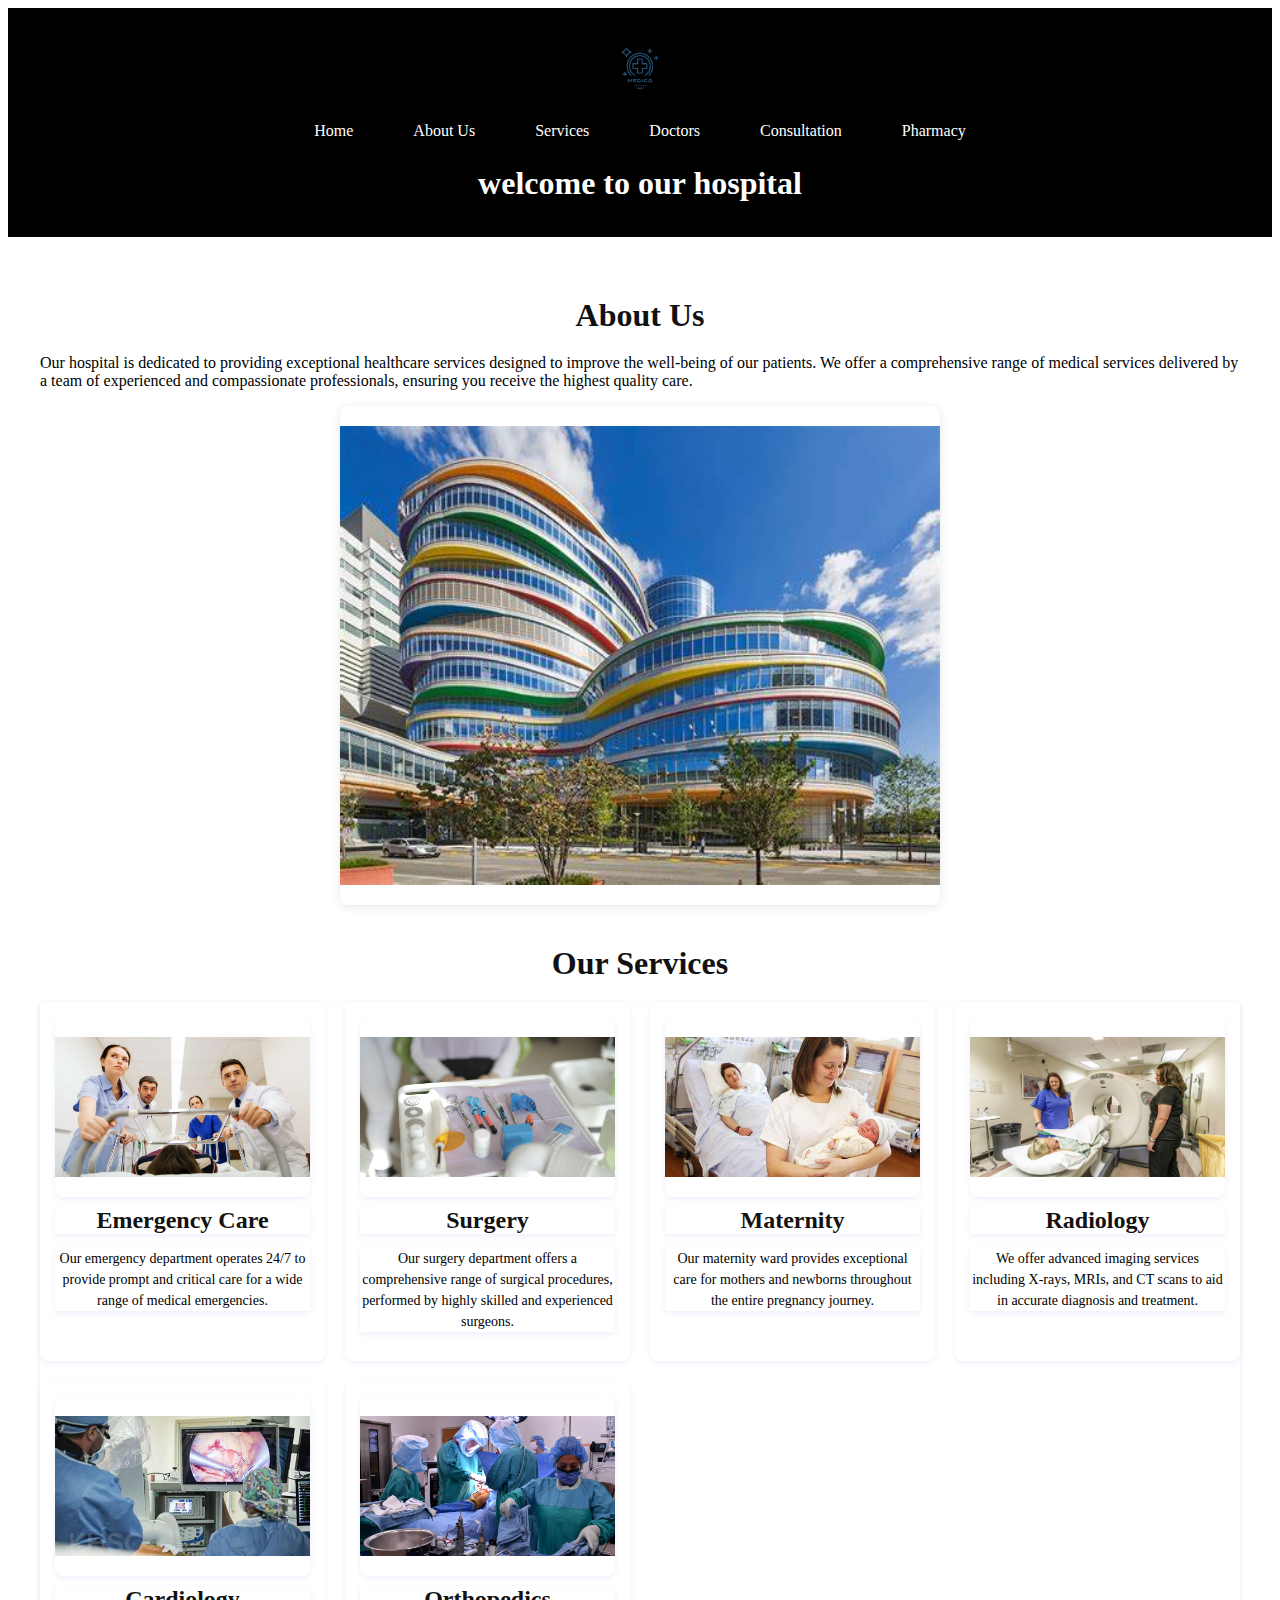
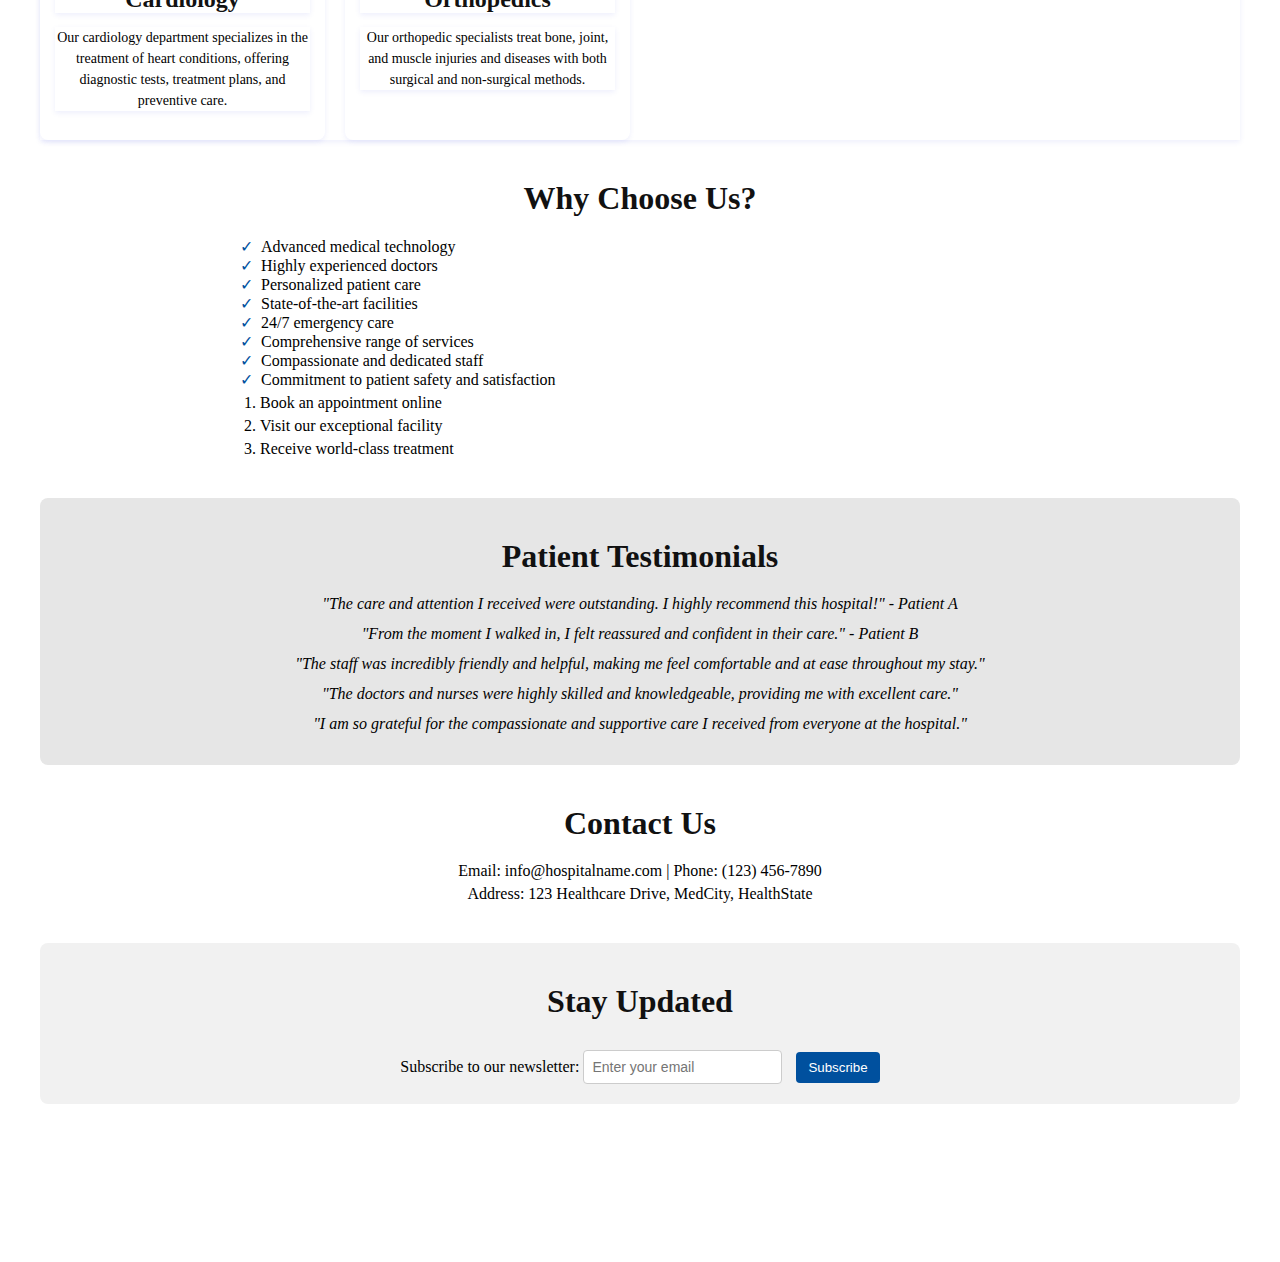
<file: index.html>
<!DOCTYPE html>
<html lang="en">
<head>
  <meta charset="UTF-8">
  <meta name="viewport" content="width=device-width, initial-scale=1.0">
  <title>Hospital Home</title>
  <link rel="stylesheet" href="style.css/styles.css">
  <link rel="icon" href="pictures/medicologo.png" type="image/x-icon">
</head>
<body>
  <header class="header">
    <img src="pictures/medicologo.png" alt="Hospital Logo" class="logo">
    <nav>
        <ul class="nav-list">
            <li><a href="index.html">Home</a></li>
            <li><a href="about.html">About Us</a></li>
            <li><a href="services.html">Services</a></li>
            <li><a href="doctors.html">Doctors</a></li>
            <li><a href="reservation.html">Consultation</a></li>
            <li><a href="pharmacy.html">Pharmacy</a></li>
        </ul>
    </nav>
    <h1>welcome to our hospital</h1>
</header>
  <main>
    <section id="about-us">
      <h2>About Us</h2>
      <p>Our hospital is dedicated to providing exceptional healthcare services designed to improve the well-being of our patients. We offer a comprehensive range of medical services delivered by a team of experienced and compassionate professionals, ensuring you receive the highest quality care.</p>
      <img src="pictures/b1.jpg" alt="Hospital Building" class="responsive-img">
    </section>

    <section id="services">
      <h2>Our Services</h2>
      <div class="services-grid">
        <div class="service-item">
          <img src="pictures/emergency care.jpg" alt="Emergency Service" class="responsive-img">
          <h3>Emergency Care</h3>
          <p>Our emergency department operates 24/7 to provide prompt and critical care for a wide range of medical emergencies.</p>
        </div>

        <div class="service-item">
          <img src="pictures/Surgical Service.html.jpg" alt="Surgical Service" class="responsive-img">
          <h3>Surgery</h3>
          <p>Our surgery department offers a comprehensive range of surgical procedures, performed by highly skilled and experienced surgeons.</p>
        </div>

        <div class="service-item">
          <img src="pictures/Maternity.jpg" alt="Maternity Service" class="responsive-img">
          <h3>Maternity</h3>
          <p>Our maternity ward provides exceptional care for mothers and newborns throughout the entire pregnancy journey.</p>
        </div>

        <!-- Additional services -->
        <div class="service-item">
          <img src="pictures/Radiology.jpg" alt="Radiology Service" class="responsive-img">
          <h3>Radiology</h3>
          <p>We offer advanced imaging services including X-rays, MRIs, and CT scans to aid in accurate diagnosis and treatment.</p>
        </div>

        <div class="service-item">
          <img src="pictures/Cardiology 1.jpg" alt="Cardiology Service" class="responsive-img">
          <h3>Cardiology</h3>
          <p>Our cardiology department specializes in the treatment of heart conditions, offering diagnostic tests, treatment plans, and preventive care.</p>
        </div>

        <div class="service-item">
          <img src="pictures/Orthopedics.jpg" alt="Orthopedics Service" class="responsive-img">
          <h3>Orthopedics</h3>
          <p>Our orthopedic specialists treat bone, joint, and muscle injuries and diseases with both surgical and non-surgical methods.</p>
        </div>
      </div>
    </section>

    <section id="why-choose-us">
      <h2>Why Choose Us?</h2>
      <ul>
        <li>Advanced medical technology</li>
        <li>Highly experienced doctors</li>
        <li>Personalized patient care</li>
        <li>State-of-the-art facilities</li>
        <li>24/7 emergency care</li>
        <li>Comprehensive range of services</li>
        <li>Compassionate and dedicated staff</li>
        <li>Commitment to patient safety and satisfaction</li>
      </ul>
      <ol>
        <li>Book an appointment online</li>
        <li>Visit our exceptional facility</li>
        <li>Receive world-class treatment</li>
      </ol>
    </section>

    <section id="testimonials">
      <h2>Patient Testimonials</h2>
      <p>"The care and attention I received were outstanding. I highly recommend this hospital!" - Patient A</p>
      <p>"From the moment I walked in, I felt reassured and confident in their care." - Patient B</p>
      <p>"The staff was incredibly friendly and helpful, making me feel comfortable and at ease throughout my stay."</p>
      <p>"The doctors and nurses were highly skilled and knowledgeable, providing me with excellent care."</p>
      <p>"I am so grateful for the compassionate and supportive care I received from everyone at the hospital."</p>
    </section>

    <section id="contact-info">
      <h2>Contact Us</h2>
      <p>Email: info@hospitalname.com | Phone: (123) 456-7890</p>
      <p>Address: 123 Healthcare Drive, MedCity, HealthState</p>
    </section>

    <section id="newsletter-signup">
      <h2>Stay Updated</h2>
      <form action="#" method="post">
        <label for="email">Subscribe to our newsletter:</label>
        <input type="email" id="email" name="email" placeholder="Enter your email">
        <button type="submit">Subscribe</button>
      </form>
    </section>
  </main>

  <footer>
    <p>&copy; 2024 Hospital Name. All Rights Reserved.</p>
  </footer>
</body>
</html>
</file>
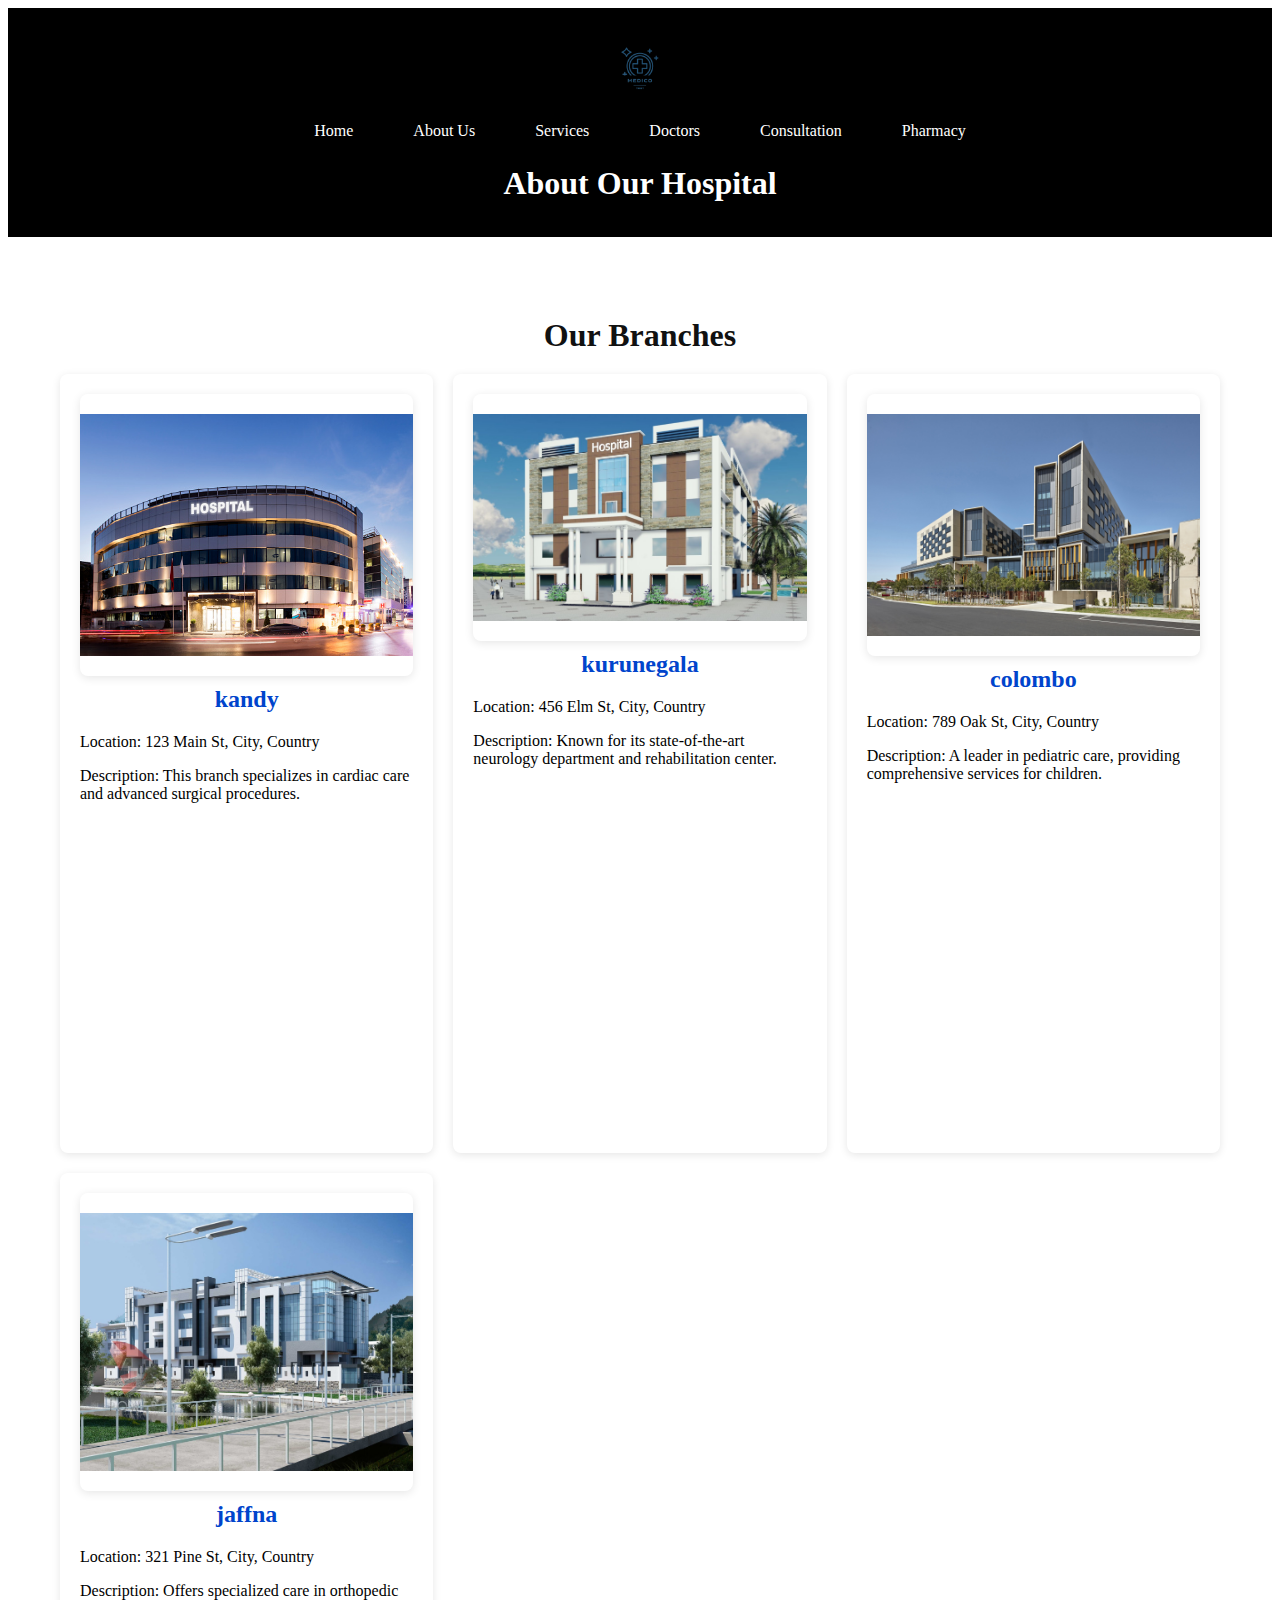
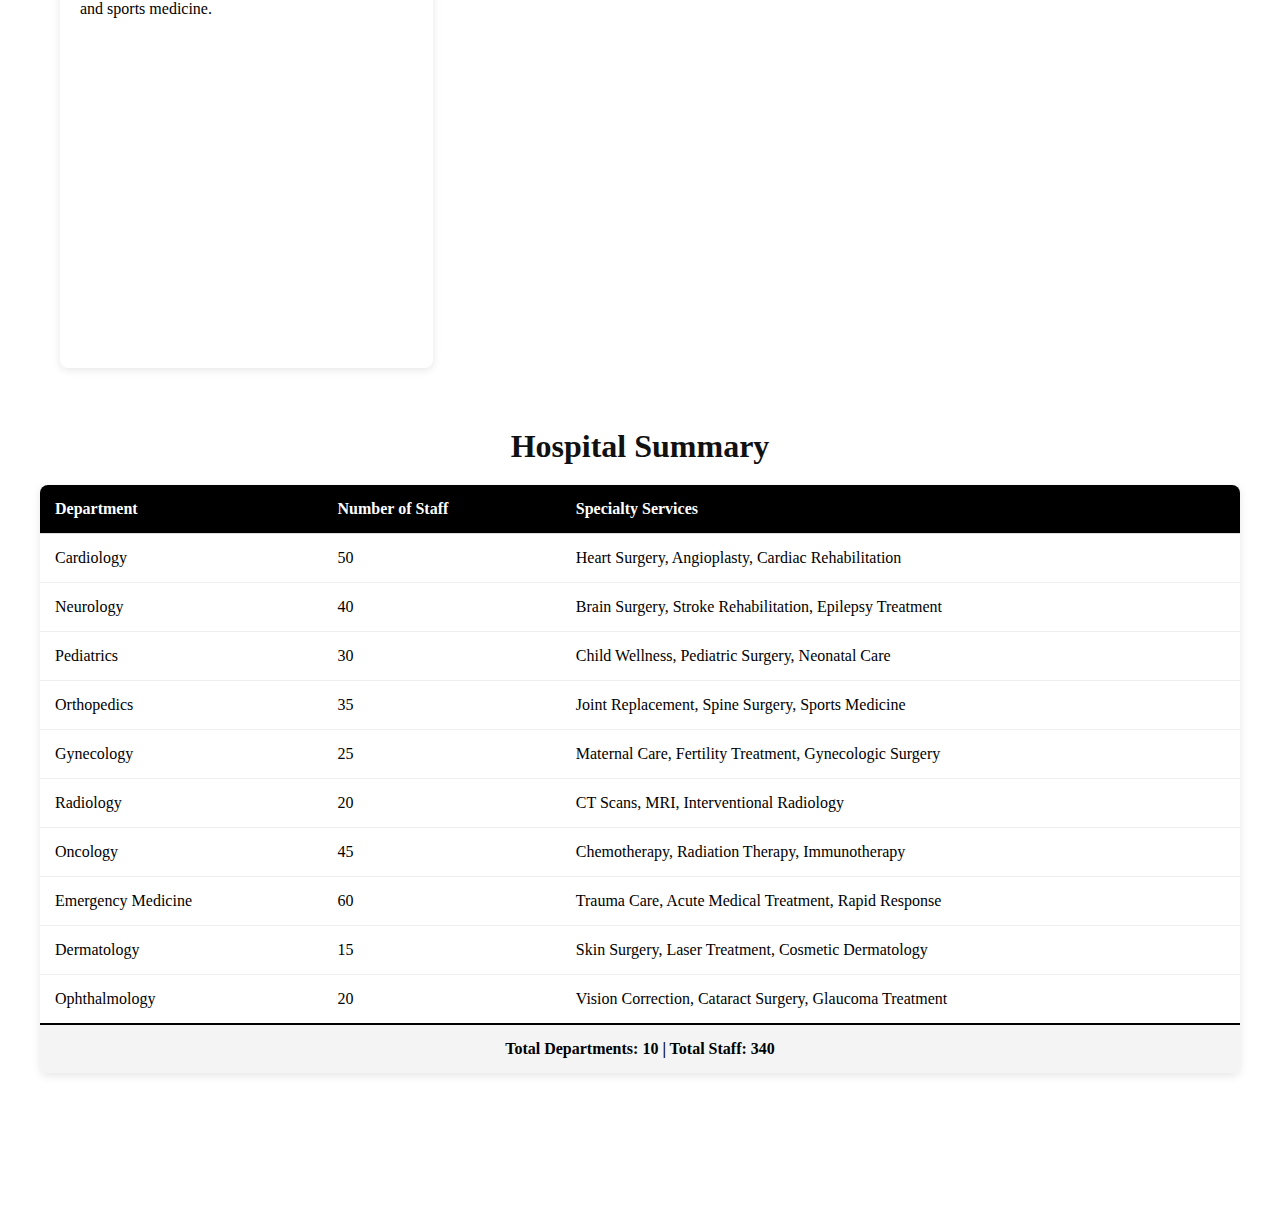
<file: about.html>
<!DOCTYPE html>
<html lang="en">
<head>
    <meta charset="UTF-8">
    <meta name="viewport" content="width=device-width, initial-scale=1.0">
    <title>About Us</title>
    <link rel="stylesheet" href="style.css/styles.css">
    <link rel="icon" href="pictures/medicologo.png" type="image/x-icon">
</head>
<body>
    <header class="header">
        <img src="pictures/medicologo.png" alt="Hospital Logo" class="logo">
        <nav>
            <ul class="nav-list">
                <li><a href="index.html">Home</a></li>
                <li><a href="about.html">About Us</a></li>
                <li><a href="services.html">Services</a></li>
                <li><a href="doctors.html">Doctors</a></li>
                <li><a href="reservation.html">Consultation</a></li>
                <li><a href="pharmacy.html">Pharmacy</a></li>
            </ul>
        </nav>
        <h1>About Our Hospital</h1>
    </header>

    <main>
        <section class="branch">
            <h2>Our Branches</h2>
            <div class="branch-grid">
                <div class="branch-item">
                    <img src="pictures/b2.jpg" alt="Branch 1 Image" class="responsive-img">
                    <h3>kandy</h3>
                    <p>Location: 123 Main St, City, Country</p>
                    <p>Description: This branch specializes in cardiac care and advanced surgical procedures.</p>
                    <iframe src="https://www.google.com/maps/embed?pb=!1m18!1m12!1m3!1d63320.42984403517!2d80.62578144999999!3d7.294545300000006!2m3!1f0!2f0!3f0!3m2!1i1024!2i768!4f13.1!3m3!1m2!1s0x3ae366266498acd3%3A0x411a3818a1e03c35!2sKandy!5e0!3m2!1sen!2slk!4v1725866436861!5m2!1sen!2slk"  allowfullscreen="" loading="lazy" referrerpolicy="no-referrer-when-downgrade"></iframe>
                </div>
                <div class="branch-item">
                    <img src="pictures/b3.jpg" alt="Branch 2 Image" class="responsive-img">
                    <h3>kurunegala</h3>
                    <p>Location: 456 Elm St, City, Country</p>
                    <p>Description: Known for its state-of-the-art neurology department and rehabilitation center.</p>
                    <iframe src="https://www.google.com/maps/embed?pb=!1m18!1m12!1m3!1d63293.77266827955!2d80.35778040000001!3d7.480620350000001!2m3!1f0!2f0!3f0!3m2!1i1024!2i768!4f13.1!3m3!1m2!1s0x3ae3398ab06be8b9%3A0x1f90e4e71e885052!2sKurunegala!5e0!3m2!1sen!2slk!4v1725866548759!5m2!1sen!2slk" allowfullscreen="" loading="lazy" referrerpolicy="no-referrer-when-downgrade"></iframe>
                </div>
                <div class="branch-item">
                    <img src="pictures/b4.jpg" alt="Branch 3 Image" class="responsive-img">
                    <h3>colombo</h3>
                    <p>Location: 789 Oak St, City, Country</p>
                    <p>Description: A leader in pediatric care, providing comprehensive services for children.</p>
                    <iframe src="https://www.google.com/maps/embed?pb=!1m18!1m12!1m3!1d63371.8151251542!2d79.8562055!3d6.92183865!2m3!1f0!2f0!3f0!3m2!1i1024!2i768!4f13.1!3m3!1m2!1s0x3ae253d10f7a7003%3A0x320b2e4d32d3838d!2sColombo!5e0!3m2!1sen!2slk!4v1725866635152!5m2!1sen!2slk"  allowfullscreen="" loading="lazy" referrerpolicy="no-referrer-when-downgrade"></iframe>
                </div>
                <div class="branch-item">
                    <img src="pictures/b5.jpg" alt="Branch 4 Image" class="responsive-img">
                    <h3>jaffna</h3>
                    <p>Location: 321 Pine St, City, Country</p>
                    <p>Description: Offers specialized care in orthopedic and sports medicine.</p>
                    <iframe src="https://www.google.com/maps/embed?pb=!1m18!1m12!1m3!1d31465.037615287867!2d80.02842670000001!3d9.66995755!2m3!1f0!2f0!3f0!3m2!1i1024!2i768!4f13.1!3m3!1m2!1s0x3afe53fd7be66aa5%3A0xc7da0d9203baf512!2sJaffna!5e0!3m2!1sen!2slk!4v1725866747867!5m2!1sen!2slk"  allowfullscreen="" loading="lazy" referrerpolicy="no-referrer-when-downgrade"></iframe>
                </div>
            </div>
        </section>
        
        <section class="hospital-summary">
            <h2>Hospital Summary</h2>
            <table>
                <thead>
                    <tr>
                        <th>Department</th>
                        <th>Number of Staff</th>
                        <th>Specialty Services</th>
                    </tr>
                </thead>
                <tbody>
                    <tr>
                        <td>Cardiology</td>
                        <td>50</td>
                        <td>Heart Surgery, Angioplasty, Cardiac Rehabilitation</td>
                    </tr>
                    <tr>
                        <td>Neurology</td>
                        <td>40</td>
                        <td>Brain Surgery, Stroke Rehabilitation, Epilepsy Treatment</td>
                    </tr>
                    <tr>
                        <td>Pediatrics</td>
                        <td>30</td>
                        <td>Child Wellness, Pediatric Surgery, Neonatal Care</td>
                    </tr>
                    <tr>
                        <td>Orthopedics</td>
                        <td>35</td>
                        <td>Joint Replacement, Spine Surgery, Sports Medicine</td>
                    </tr>
                    <tr>
                        <td>Gynecology</td>
                        <td>25</td>
                        <td>Maternal Care, Fertility Treatment, Gynecologic Surgery</td>
                    </tr>
                    <tr>
                        <td>Radiology</td>
                        <td>20</td>
                        <td>CT Scans, MRI, Interventional Radiology</td>
                    </tr>
                    <tr>
                        <td>Oncology</td>
                        <td>45</td>
                        <td>Chemotherapy, Radiation Therapy, Immunotherapy</td>
                    </tr>
                    <tr>
                        <td>Emergency Medicine</td>
                        <td>60</td>
                        <td>Trauma Care, Acute Medical Treatment, Rapid Response</td>
                    </tr>
                    <tr>
                        <td>Dermatology</td>
                        <td>15</td>
                        <td>Skin Surgery, Laser Treatment, Cosmetic Dermatology</td>
                    </tr>
                    <tr>
                        <td>Ophthalmology</td>
                        <td>20</td>
                        <td>Vision Correction, Cataract Surgery, Glaucoma Treatment</td>
                    </tr>
                </tbody>
                <tfoot>
                    <tr>
                        <td colspan="3">Total Departments: 10 | Total Staff: 340</td>
                    </tr>
                </tfoot>
            </table>
        </section>
    </main>

    <footer>
        <p>&copy; 2024 Hospital Name. All Rights Reserved.</p>
    </footer>
</body>
</html>
</file>
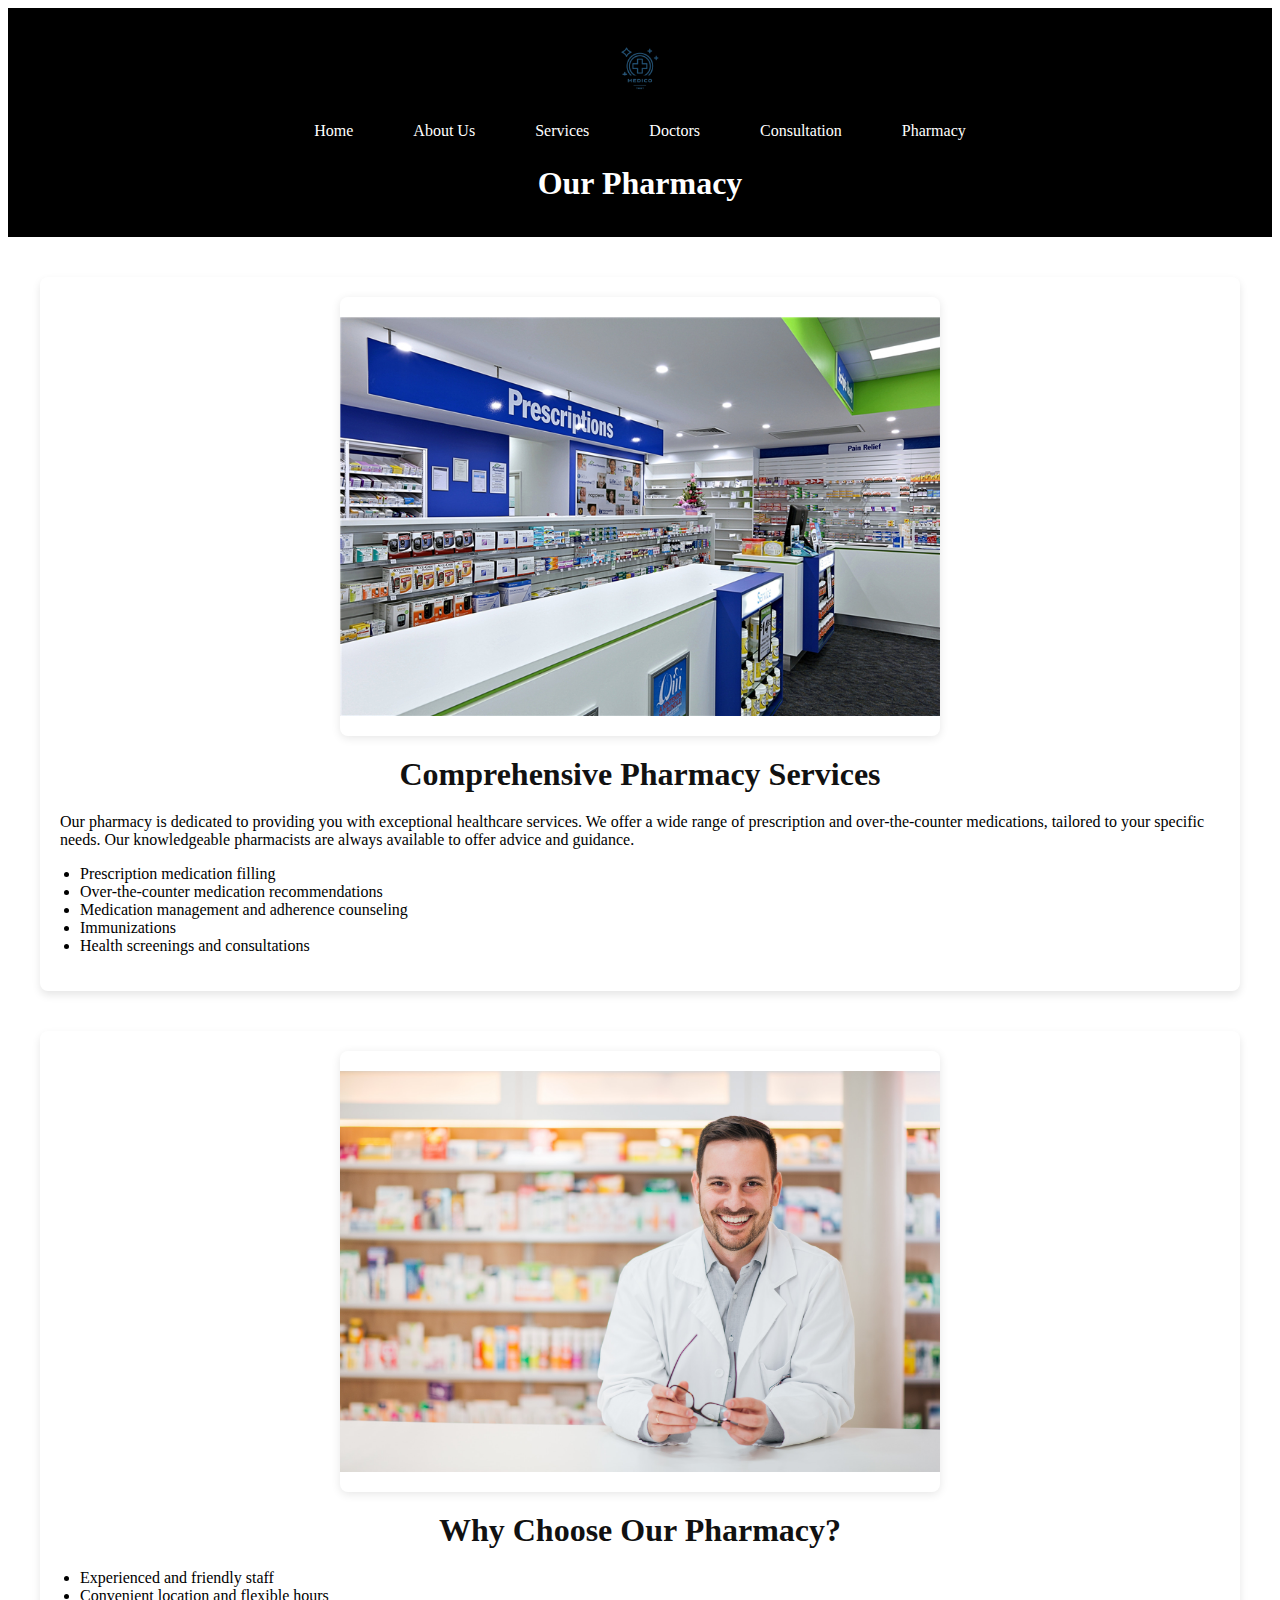
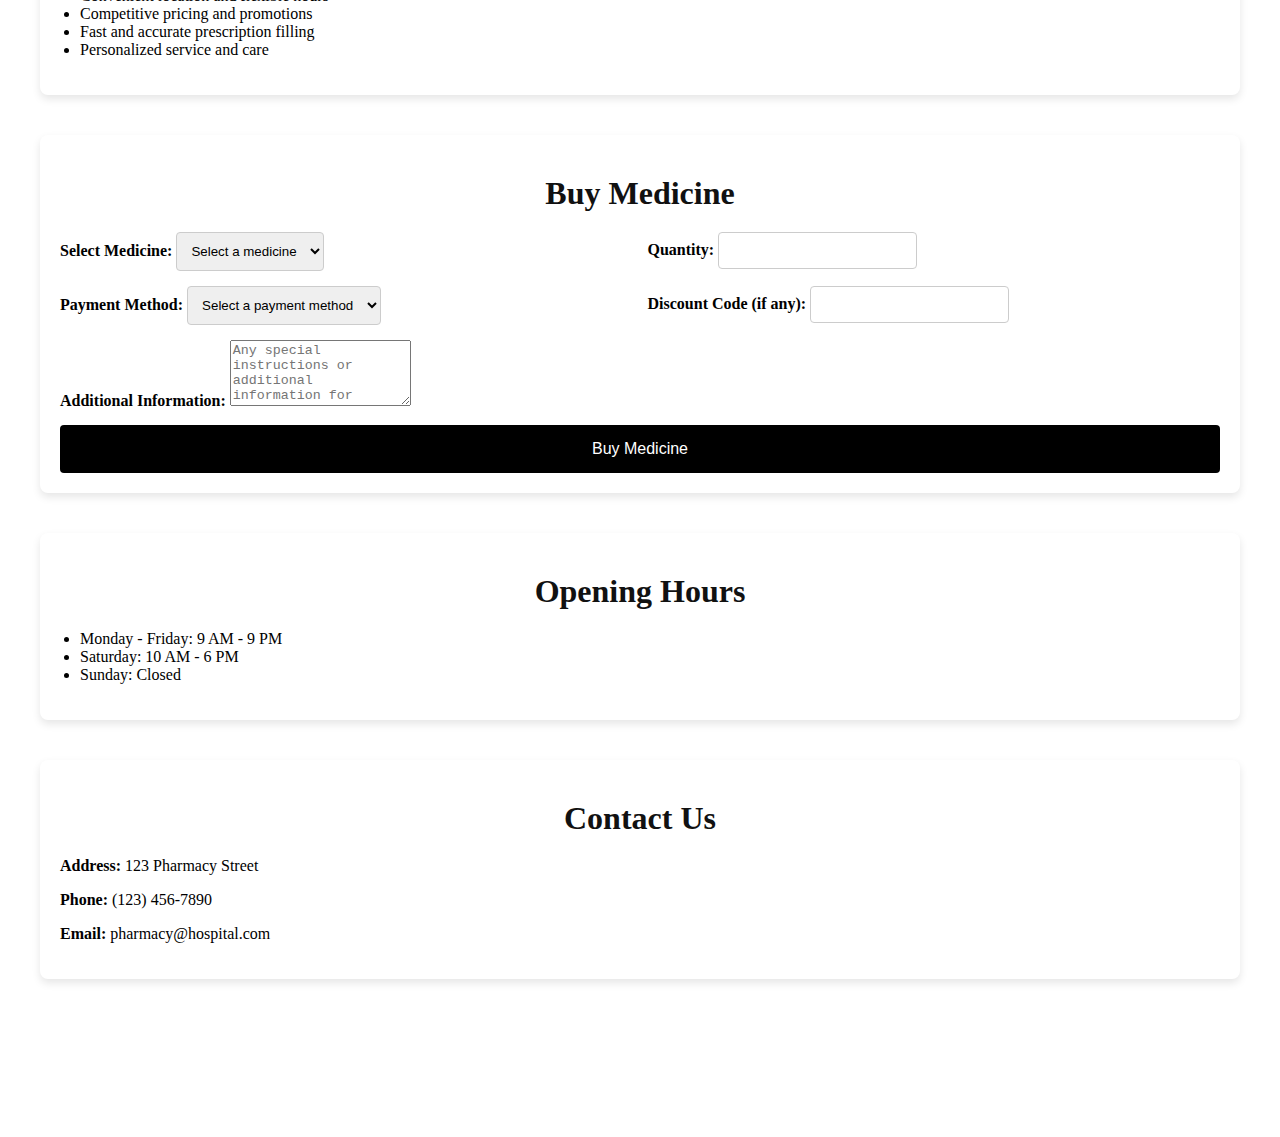
<file: pharmacy.html>
<!DOCTYPE html>
<html lang="en">
<head>
  <meta charset="UTF-8">
  <meta name="viewport" content="width=device-width, initial-scale=1.0">
  <title>Our Pharmacy</title>
  <link rel="stylesheet" href="style.css/styles.css">
  <link rel="icon" href="pictures/medicologo.png" type="image/x-icon">
</head>
<body>
  <header>
    <img src="pictures/medicologo.png" alt="Hospital Logo" class="logo">
    <nav>
      <ul>
        <li><a href="index.html">Home</a></li>
        <li><a href="about.html">About Us</a></li>
        <li><a href="services.html">Services</a></li>
        <li><a href="doctors.html">Doctors</a></li>
        <li><a href="reservation.html">Consultation</a></li>
        <li><a href="pharmacy.html">Pharmacy</a></li>
      </ul>
    </nav>
    <h1>Our Pharmacy</h1>
  </header>
  <main>
    <section class="pharmacy-info">
      <img src="pictures/friendlypharmacists (2).jpg" alt="Pharmacy services" class="pharmacy-image">
      <h2>Comprehensive Pharmacy Services</h2>
      <p>Our pharmacy is dedicated to providing you with exceptional healthcare services. We offer a wide range of prescription and over-the-counter medications, tailored to your specific needs. Our knowledgeable pharmacists are always available to offer advice and guidance.</p>
      <ul>
        <li>Prescription medication filling</li>
        <li>Over-the-counter medication recommendations</li>
        <li>Medication management and adherence counseling</li>
        <li>Immunizations</li>
        <li>Health screenings and consultations</li>
      </ul>
    </section>

    <section class="pharmacy-benefits">
      <img src="pictures/friendlypharmacists (1).jpg" alt="Friendly pharmacist" class="pharmacy-image">
      <h2>Why Choose Our Pharmacy?</h2>
      <ul>
        <li>Experienced and friendly staff</li>
        <li>Convenient location and flexible hours</li>
        <li>Competitive pricing and promotions</li>
        <li>Fast and accurate prescription filling</li>
        <li>Personalized service and care</li>
      </ul>
    </section>

    <section class="pharmacy-form">
      <h2>Buy Medicine</h2>
      <form>
        <div class="form-group">
          <label for="medicine-select">Select Medicine:</label>
          <select id="medicine-select" name="medicine" required>
            <option value="" disabled selected>Select a medicine</option>
            <option value="Paracetamol">Paracetamol</option>
            <option value="Ibuprofen">Ibuprofen</option>
            <option value="Cetrizine">Cetrizine</option>
            <option value="Azithromycin">Azithromycin</option>
          </select>
        </div>
           
    <div class="form-group">
      <label for="quantity">Quantity:</label>
      <input type="number" id="quantity" name="quantity" min="1" required>
    </div>
    
    <div class="form-group">
      <label for="payment-method">Payment Method:</label>
      <select id="payment-method" name="payment-method" required>
        <option value="" disabled selected>Select a payment method</option>
        <option value="Credit Card">Credit Card</option>
        <option value="Debit Card">Debit Card</option>
        <option value="PayPal">PayPal</option>
        <option value="Cash">Cash</option>
      </select>
    </div>
    
    <div class="form-group">
      <label for="discount-code">Discount Code (if any):</label>
      <input type="text" id="discount-code" name="discount-code">
    </div>
    
    <div class="form-group">
      <label for="additional-info">Additional Information:</label>
      <textarea id="additional-info" name="additional-info" rows="4" placeholder="Any special instructions or additional information for special patients"></textarea>
    </div>
        <button type="submit" class="submit-button">Buy Medicine</button>
      </form>
    </section>

    <section class="pharmacy-hours">
      <h2>Opening Hours</h2>
      <ul>
        <li>Monday - Friday: 9 AM - 9 PM</li>
        <li>Saturday: 10 AM - 6 PM</li>
        <li>Sunday: Closed</li>
      </ul>
    </section>

    <section class="pharmacy-contact">
      <h2>Contact Us</h2>
      <p><strong>Address:</strong> 123 Pharmacy Street</p>
      <p><strong>Phone:</strong> (123) 456-7890</p>
      <p><strong>Email:</strong> pharmacy@hospital.com</p>
    </section>
  </main>

  <footer>
    <p>&copy; 2024 Hospital Name. All Rights Reserved.</p>
  </footer>
</body>
</html>
</file>
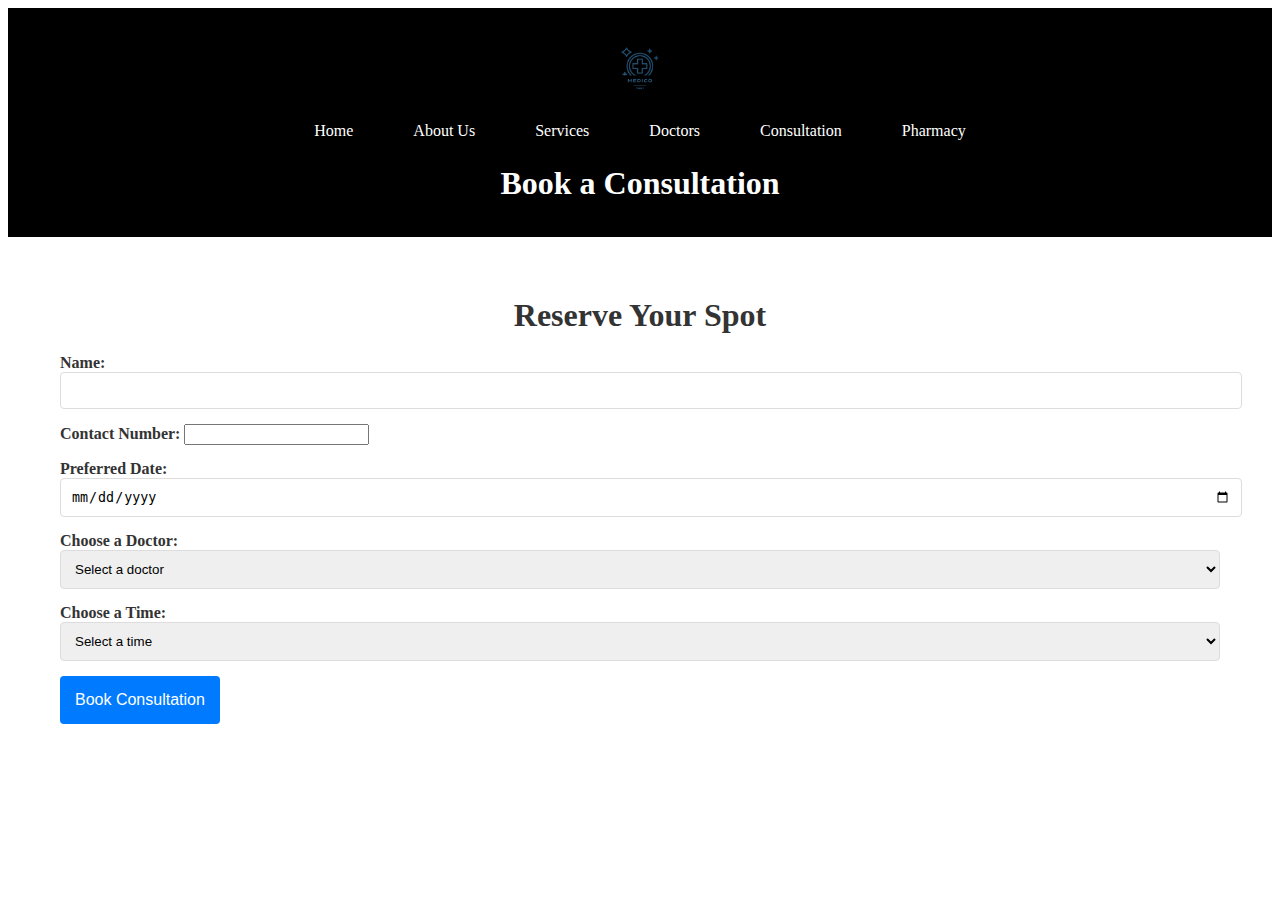
<file: reservation.html>
<!DOCTYPE html>
<html lang="en">
<head>
    <meta charset="UTF-8">
    <meta name="viewport" content="width=device-width, initial-scale=1.0">
    <title>Consultation Reservation</title>
    <link rel="stylesheet" href="style.css/styles.css">
    <link rel="icon" href="pictures/medicologo.png" type="image/x-icon">
</head>
<body>
    <header>
        <img src="pictures/medicologo.png" alt="Hospital Logo" class="logo">
        <nav>
            <ul>
                <li><a href="index.html">Home</a></li>
                <li><a href="about.html">About Us</a></li>
                <li><a href="services.html">Services</a></li>
                <li><a href="doctors.html">Doctors</a></li>
                <li><a href="reservation.html">Consultation</a></li>
                <li><a href="pharmacy.html">Pharmacy</a></li>
            </ul>
        </nav>
        <h1>Book a Consultation</h1>
    </header>

    <main>
        <section class="reservation-form">
            <h2>Reserve Your Spot</h2>
            <form action="/action_page.php" method="POST">
                <div class="form-group">
                    <label for="name">Name:</label>
                    <input type="text" id="name" name="name" required>
                </div>

                <div class="form-group">
                    <label for="contact">Contact Number:</label>
                    <input type="tel" id="contact" name="contact" required>
                </div>

                <div class="form-group">
                    <label for="date">Preferred Date:</label>
                    <input type="date" id="date" name="date" required>
                </div>

                <div class="form-group">
                    <label for="doctor">Choose a Doctor:</label>
                    <select id="doctor" name="doctor" required>
                        <option value="" disabled selected>Select a doctor</option>
                        <option value="mr1">Dr. mr1</option>
                        <option value="mr2">Dr. mr2</option>
                        <option value="mr3">Dr. mr3</option>
                    </select>
                </div>

                <div class="form-group">
                    <label for="time">Choose a Time:</label>
                    <select id="time" name="time" required>
                        <option value="" disabled selected>Select a time</option>
                        <option value="9am">Monday - Friday: 9 AM - 9 PM</option>
                        <option value="10am">Saturday: 10 AM - 6 PM</option>
                        <option value="closed">Sunday: Closed</option>
                    </select>
                </div>

                <div class="form-group">
                    <input type="submit" value="Book Consultation">
                </div>
            </form>
        </section>
    </main>

    <footer>
        <p>&copy; 2024 Hospital Name. All Rights Reserved.</p>
    </footer>
</body>
</html>
</file>
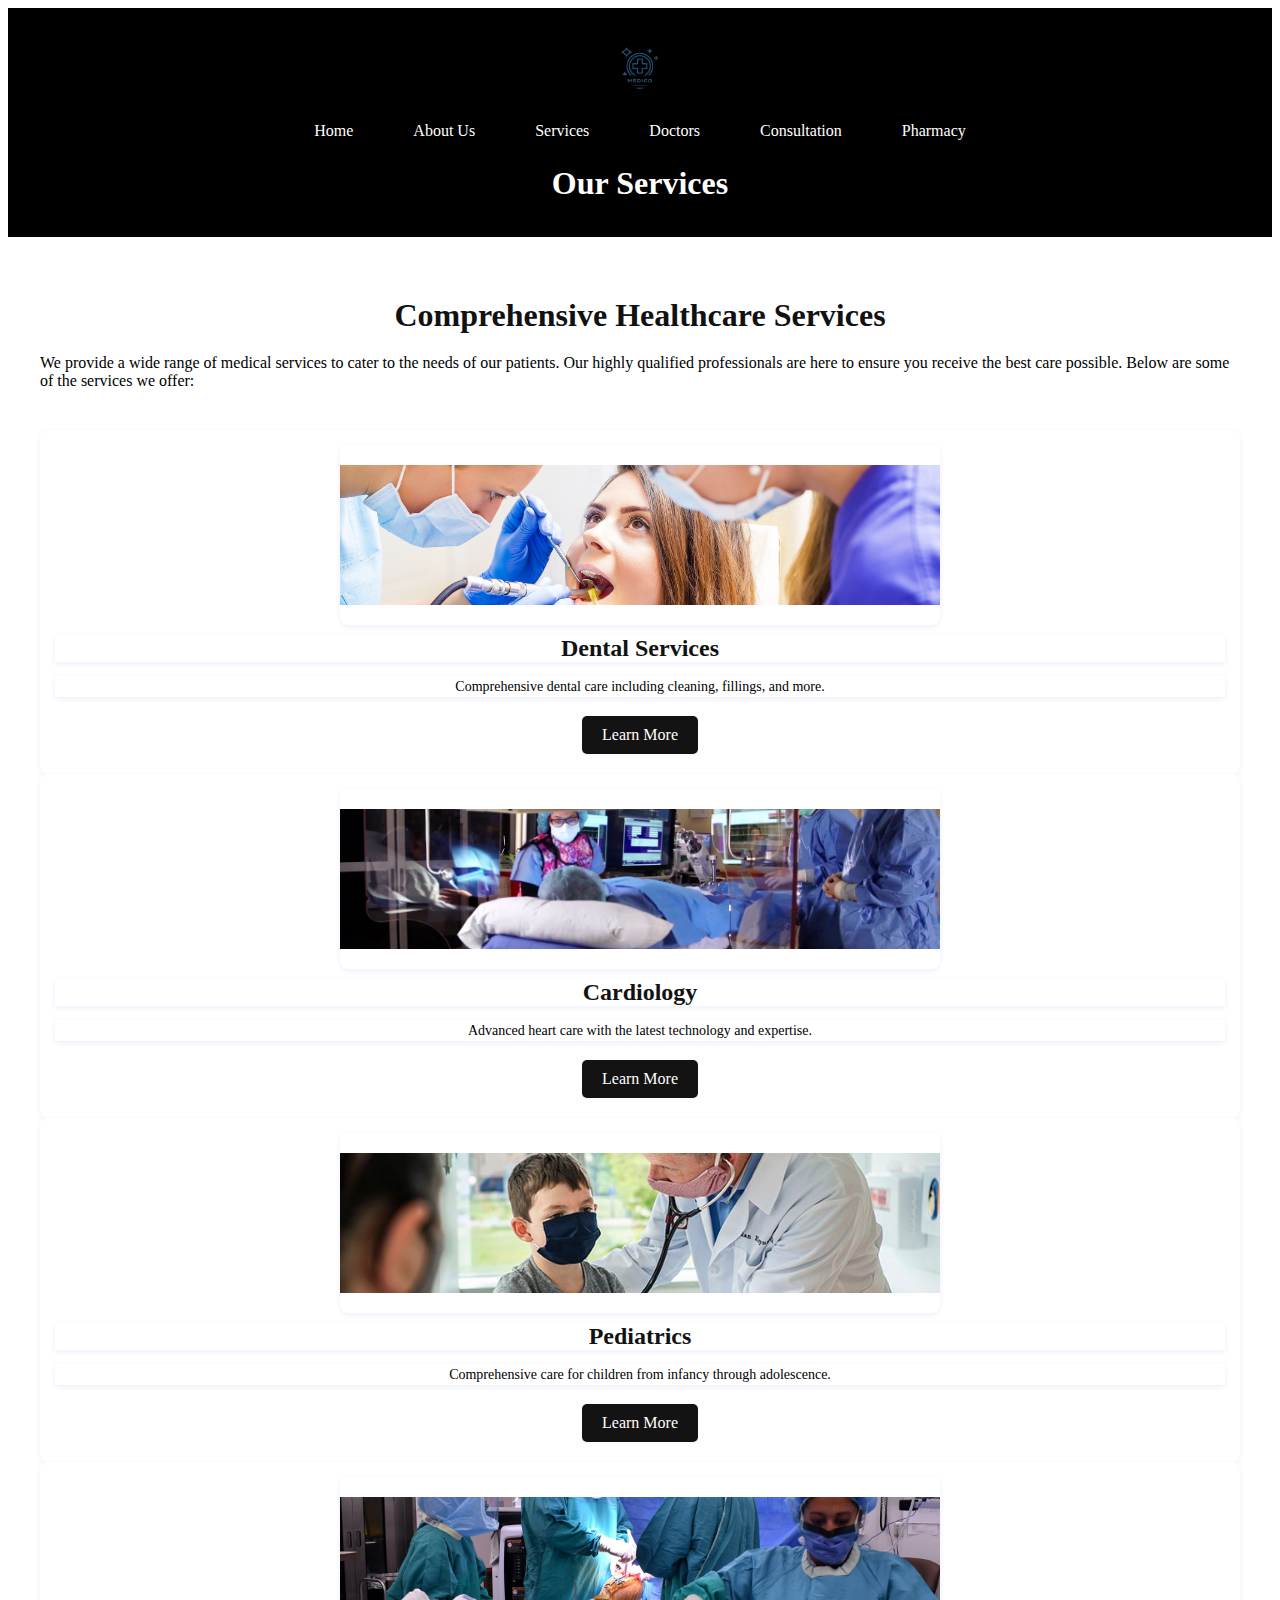
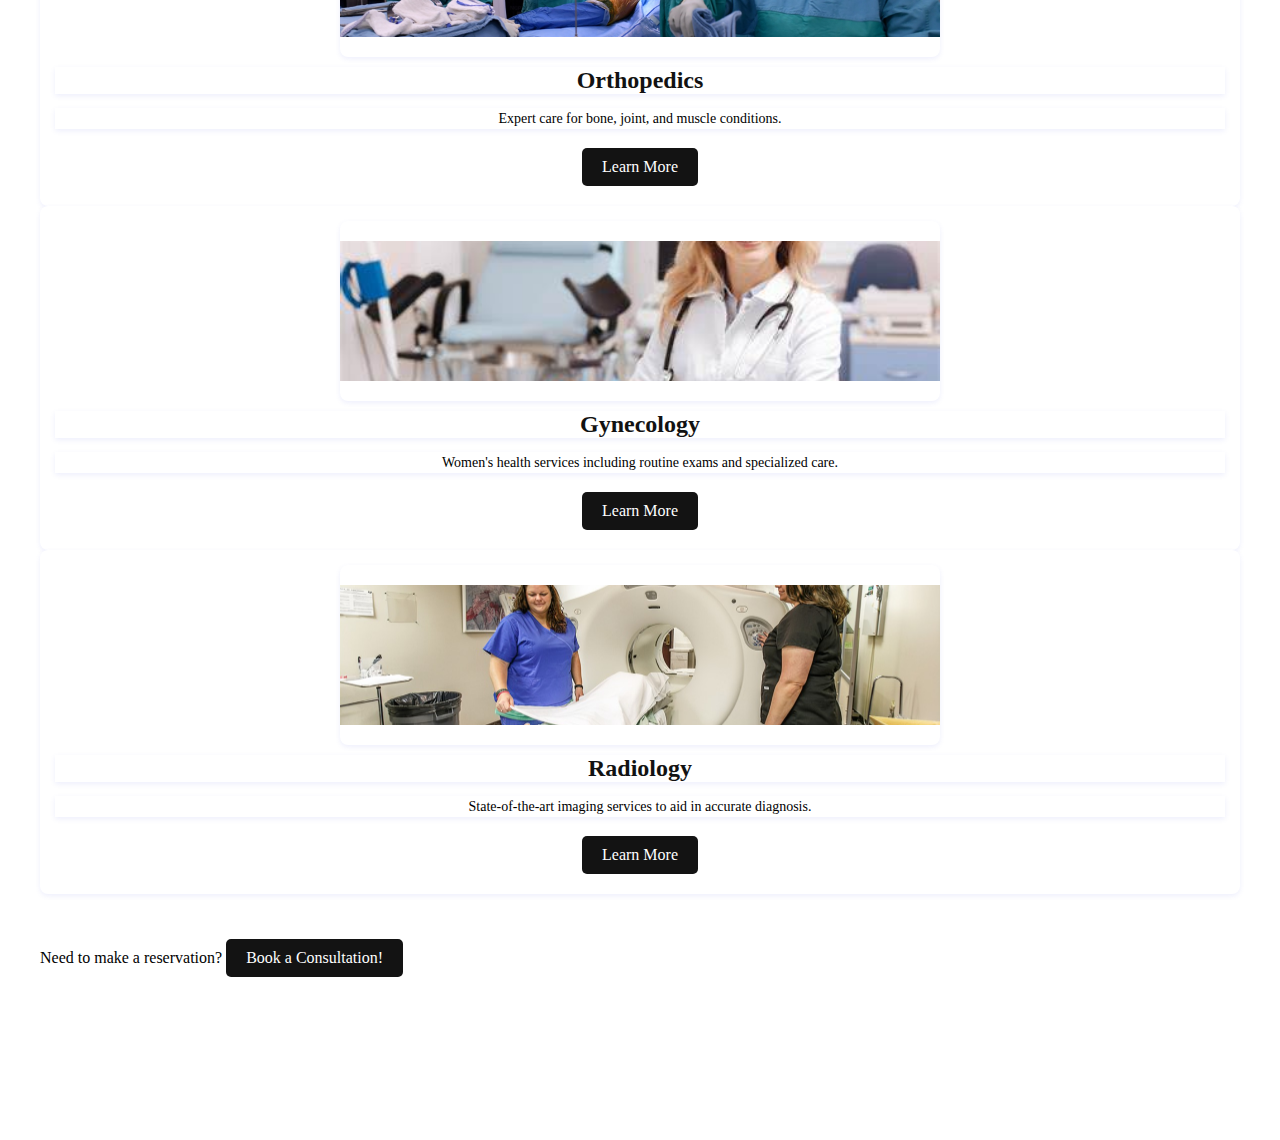
<file: services.html>
<!DOCTYPE html>
<html lang="en">
<head>
    <meta charset="UTF-8">
    <meta name="viewport" content="width=device-width, initial-scale=1.0">
    <title>Our Services</title>
    <link rel="stylesheet" href="style.css/styles.css">
    <link rel="icon" href="pictures/medicologo.png" type="image/x-icon">
</head>
<body>
    <header>
        <img src="pictures/medicologo.png" alt="Hospital Logo" class="logo">
        <nav>
            <ul>
                <li><a href="index.html">Home</a></li>
                <li><a href="about.html">About Us</a></li>
                <li><a href="services.html">Services</a></li>
                <li><a href="doctors.html">Doctors</a></li>
                <li><a href="reservation.html">Consultation</a></li>
                <li><a href="pharmacy.html">Pharmacy</a></li>
            </ul>
        </nav>
        <h1>Our Services</h1>
    </header>

    <main>
        <section class="services-intro">
            <h2>Comprehensive Healthcare Services</h2>
            <p>We provide a wide range of medical services to cater to the needs of our patients. Our highly qualified professionals are here to ensure you receive the best care possible. Below are some of the services we offer:</p>
        </section>

        <section class="services-container">
            <!-- Service 1 -->
            <div class="service-item">
                <img src="pictures/Dental Services2.jpg" alt="Dental Services" class="responsive-img">
                <h3>Dental Services</h3>
                <p>Comprehensive dental care including cleaning, fillings, and more.</p>
                <a href="dental.html" class="btn">Learn More</a>
            </div>

            <!-- Service 2 -->
            <div class="service-item">
                <img src="pictures/cardiology 2.jpg" alt="Cardiology" class="responsive-img">
                <h3>Cardiology</h3>
                <p>Advanced heart care with the latest technology and expertise.</p>
                <a href="cardiology.html" class="btn">Learn More</a>
            </div>

            <!-- Service 3 -->
            <div class="service-item">
                <img src="pictures/pediatrics 2.jpg" alt="Pediatrics" class="responsive-img">
                <h3>Pediatrics</h3>
                <p>Comprehensive care for children from infancy through adolescence.</p>
                <a href="pediatrics.html" class="btn">Learn More</a>
            </div>

            <!-- Service 4 -->
            <div class="service-item">
                <img src="pictures/Orthopedics.jpg" alt="Orthopedics" class="responsive-img">
                <h3>Orthopedics</h3>
                <p>Expert care for bone, joint, and muscle conditions.</p>
                <a href="orthopedics.html" class="btn">Learn More</a>
            </div>

            <!-- Service 5 -->
            <div class="service-item">
                <img src="pictures/Gynecology 2.jpg" alt="Gynecology" class="responsive-img">
                <h3>Gynecology</h3>
                <p>Women's health services including routine exams and specialized care.</p>
                <a href="gynecology.html" class="btn">Learn More</a>
            </div>

            <!-- Service 6 -->
            <div class="service-item">
                <img src="pictures/Radiology.jpg" alt="Radiology" class="responsive-img">
                <h3>Radiology</h3>
                <p>State-of-the-art imaging services to aid in accurate diagnosis.</p>
                <a href="radiology.html" class="btn">Learn More</a>
            </div>
        </section>

        <section class="registration-link">
            <p>Need to make a reservation? <a href="reservation.html" class="btn">Book a Consultation!</a></p>
        </section>
    </main>

    <footer>
        <p>&copy; 2024 Hospital Name. All Rights Reserved.</p>
    </footer>
</body>
</html>
</file>
<file: style.css/styles.css>
/* Navigation Bar Styling */
header {
  background-color: #000; /* Black background */
  color: #fff; /* White text */
  padding: 20px 0;
  text-align: center;
  position: relative;
}

header .logo {
  width: 80px;
  margin: 0 auto;
}

nav {
  display: flex;
  justify-content: center;
  align-items: center;
}

nav ul {
  list-style: none;
  padding: 0;
  margin: 0;
  display: flex;
  justify-content: center;
}

nav ul li {
  margin: 0 15px;
}

nav ul li a {
  color: #fff; /* White text */
  text-decoration: none;
  padding: 10px 15px;
  display: block;
  transition: background 0.3s, border-radius 0.3s;
}

nav ul li a:hover {
  background: #333; /* Dark grey background on hover */
  border-radius: 5px;
}

/* Header styling */
header h1 {
  margin: 15px 0;
  font-size: 2rem;
  color: #fff; /* White text */
}

/* Responsive Design */
@media (max-width: 768px) {
  nav ul {
    flex-wrap: wrap;
  }

  nav ul li {
    margin: 5px 10px;
  }

  nav ul li a {
    padding: 10px 12px;
  }
}

@media (max-width: 480px) {
  header h1 {
    font-size: 24px;
  }
}

/* Table styles */
table {
  width: 100%;
  border-collapse: collapse;
  margin-top: 20px;
  background-color: #fff;
  border-radius: 8px;
  box-shadow: 0 2px 8px rgba(0, 0, 0, 0.1);
  overflow: hidden;
}

th, td {
  padding: 15px;
  text-align: left;
  border-bottom: 1px solid #ddd;
}

th {
  background-color: #000; /* Black background for header */
  color: #fff; /* White text */
}

td {
  border-bottom: 1px solid #eee; /* Light grey border for table rows */
}

tfoot td {
  text-align: center;
  font-weight: bold;
  background-color: #f4f4f4;
  color: #000; /* Black text for footer */
  border-top: 2px solid #000; /* Black border-top for footer */
}

/* Rest of the styles remain unchanged */

/* Headings styling */
h1 {
  margin: 20px 0;
  text-align: center;
  font-size: 2.5em;
  color: #fff;
}

h2, h3 {
  margin: 20px 0;
  text-align: center;
  color: #111111;
}

h2 {
  font-size: 2em;
}

h3 {
  font-size: 1.5em;
}

/* Main content styling */
main {
  padding: 40px 20px;
  max-width: 1200px;
  margin: 0 auto;
}

/* Section styling */
section {
  margin-bottom: 40px;
}

/* Responsive image styling */
.responsive-img {
  width: 100%;
  height: auto;
  max-width: 600px;
  display: block;
  margin: 0 auto;
  padding: 20px 0;
  border-radius: 8px;
  box-shadow: 0 2px 10px rgba(0, 0, 0, 0.1);
}

/* Branch section styles */
.branch {
  padding: 20px;
}

.branch-grid {
  display: grid;
  grid-template-columns: repeat(auto-fit, minmax(300px, 1fr));
  gap: 20px;
}

.branch-item {
  background-color: #fff;
  padding: 20px;
  border-radius: 8px;
  box-shadow: 0 2px 8px rgba(0, 0, 0, 0.1);
}

.branch-item h3 {
  margin-top: 10px;
  color: #0044cc;
}

.branch-item img.responsive-img {
  max-width: 100%;
  height: auto;
  display: block;
  margin-bottom: 10px;
}

.branch-item iframe {
  width: 100%;
  height: 300px;
  border: none;
  margin-top: 10px;
}

/* Reservation form styling */
.reservation-form h2 {
  text-align: center;
  color: #333;
}

.reservation-form form {
  display: grid;
  gap: 15px;
  padding: 0 20px;
}

.reservation-form label {
  font-weight: bold;
  color: #333;
}

.reservation-form input[type="text"],
.reservation-form input[type="date"],
.reservation-form select {
  width: 100%;
  padding: 10px;
  border: 1px solid #ddd;
  border-radius: 4px;
}

.reservation-form input[type="submit"] {
  background-color: #007bff;
  color: #fff;
  border: none;
  padding: 15px;
  border-radius: 4px;
  cursor: pointer;
  font-size: 16px;
}

.reservation-form input[type="submit"]:hover {
  background-color: #0056b3;
}

/* Services section */
#services {
  margin-bottom: 40px;
}

.services-grid {
  display: grid;
  grid-template-columns: repeat(auto-fill, minmax(260px, 1fr));
  gap: 20px;
  box-shadow: 0 2px 5px rgba(91, 100, 229, 0.1);
}

.service-item {
  background-color: #fff;
  padding: 15px;
  border-radius: 8px;
  box-shadow: 0 2px 5px rgba(91, 100, 229, 0.1);
  text-align: center;
  transition: transform 0.3s ease;
  box-shadow: 0 2px 5px rgba(91, 100, 229, 0.1);
}

.service-item:hover {
  transform: translateY(-10px);
}

.service-item img {
  width: 100%;
  height: 140px;
  object-fit: cover;
  border-radius: 8px;
  box-shadow: 0 2px 5px rgba(91, 100, 229, 0.1);
  border-radius: 8px;

}

.service-item h3 {
  margin: 10px 0;
  color: #121212;
  box-shadow: 0 2px 5px rgba(91, 100, 229, 0.1);
}

.service-item p {
  font-size: 14px;
  line-height: 1.5;
  box-shadow: 0 2px 5px rgba(91, 100, 229, 0.1);
}
/* Button styling */
.btn {
  display: inline-block;
  padding: 10px 20px;
  margin: 5px 0;
  font-size: 16px;
  text-align: center;
  text-decoration: none;
  color: #fff;
  background-color: #131313; /* Blue color */
  border-radius: 5px;
  transition: background-color 0.3s ease;
}

.btn:hover {
  background-color: #131313; /* Darker blue on hover */
}

/* Why Choose Us section */
#why-choose-us {
  margin-bottom: 40px;
  text-align: center;
}

#why-choose-us ul, #why-choose-us ol {
  max-width: 800px;
  margin: 0 auto;
  text-align: left;
}

#why-choose-us ul {
  list-style: none;
  padding: 0;
}

#why-choose-us ul li::before {
  content: "✓";
  color: #00509e;
  margin-right: 8px;
}

#why-choose-us ol li {
  margin: 5px 0;
}

/* Testimonials section */
#testimonials {
  background-color: #e6e6e6;
  padding: 20px;
  border-radius: 8px;
  text-align: center;
  margin-bottom: 40px;
}

#testimonials p {
  font-style: italic;
  margin: 12px 0;
}

/* Contact Info section */
#contact-info {
  text-align: center;
  margin-bottom: 40px;
}

#contact-info p {
  margin: 5px 0;
}

/* Newsletter Signup */
#newsletter-signup {
  text-align: center;
  padding: 20px;
  background-color: #f1f1f1;
  border-radius: 8px;
}

#newsletter-signup form {
  display: inline-block;
  margin-top: 10px;
}

#newsletter-signup input[type="email"] {
  padding: 8px;
  font-size: 14px;
  border-radius: 4px;
  border: 1px solid #ccc;
  margin-right: 10px;
}

#newsletter-signup button {
  padding: 8px 12px;
  background-color: #00509e;
  color: #fff;
  border: none;
  border-radius: 4px;
  cursor: pointer;
}

#newsletter-signup button:hover {
  background-color: #003366;
}

/* General Styles for Doctors Page */
.doctors-section {
  padding: 40px 20px;
  background-color: #f5f5f5;
}

.doctors-section h2 {
  font-size: 2rem;
  text-align: center;
  color: #333;
  margin-bottom: 20px;
}

.doctors-container {
  display: grid;
  grid-template-columns: repeat(auto-fit, minmax(280px, 1fr));
  gap: 20px;
  max-width: 1200px;
  margin: 0 auto;
}

.doctor-item {
  background-color: #ffffff;
  border-radius: 8px;
  box-shadow: 0 4px 8px rgba(0, 0, 0, 0.1);
  overflow: hidden;
  display: flex;
  flex-direction: column;
  align-items: center;
  padding: 20px;
  transition: transform 0.3s ease, box-shadow 0.3s ease;
}

.doctor-item:hover {
  transform: translateY(-10px);
  box-shadow: 0 6px 12px rgba(0, 0, 0, 0.2);
}

.doctor-img {
  width: 100%;
  height: 200px;
  object-fit: cover;
  border-radius: 8px;
  margin-bottom: 15px;
}

.doctor-info {
  text-align: center;
}

.doctor-info h3 {
  font-size: 1.5rem;
  margin: 10px 0;
  color: #333;
}

.doctor-info p {
  font-size: 1rem;
  color: #666;
  line-height: 1.6;
}

.doctor-info p strong {
  color: #000;
}
/* Pharmacy related sections */
.pharmacy-info,
.pharmacy-benefits,
.pharmacy-form,
.pharmacy-hours,
.pharmacy-contact {
  margin-bottom: 40px;
  padding: 20px;
  background-color: white;
  border-radius: 8px;
  box-shadow: 0 4px 8px rgba(0, 0, 0, 0.1);
}

.pharmacy-info img,
.pharmacy-benefits img {
  width: 100%;
  height: auto;
  max-width: 600px;
  display: block;
  margin: 0 auto;
  padding: 20px 0;
  border-radius: 8px;
  box-shadow: 0 2px 10px rgba(0, 0, 0, 0.1);
}

.pharmacy-info ul,
.pharmacy-benefits ul,
.pharmacy-hours ul {
  list-style-type: disc;
  padding-left: 20px;
}

.pharmacy-form form {
  display: grid;
  grid-template-columns: 1fr 1fr;
  gap: 15px;
}

.pharmacy-form label {
  grid-column: span 2;
  font-weight: bold;
}

.pharmacy-form select,
.pharmacy-form input[type="number"],
.pharmacy-form input[type="text"] {
  grid-column: span 2;
  padding: 10px;
  border-radius: 4px;
  border: 1px solid #ccc;
}

.pharmacy-form input[type="checkbox"] {
  grid-column: 1;
  align-self: center;
}

.pharmacy-form button {
  grid-column: span 2;
  padding: 15px;
  background-color: #000; /* Black background */
  color: white;
  border: none;
  border-radius: 4px;
  cursor: pointer;
  font-size: 16px;
}

.pharmacy-form button:hover {
  background-color: #333; /* Dark grey background on hover */
}

/* Responsive Design */
@media (max-width: 768px) {
  .pharmacy-info,
  .pharmacy-benefits {
    grid-template-columns: 1fr;
  }

  .pharmacy-info img,
  .pharmacy-benefits img {
    width: 100%;
  }

  .reservation-form form {
    grid-template-columns: 1fr;
  }
}

@media (max-width: 480px) {
  header h1 {
    font-size: 24px;
  }

  nav ul {
    flex-direction: column;
  }

  nav ul li {
    margin: 5px 0;
  }

  nav ul li a {
    display: block;
    padding: 10px;
    background: #333;
    text-align: center;
  }
}
footer{
  display: block;
    padding: 10px;
    b
    background: #333;
    text-align: center;
    color: #fff;

  
}
</file>
